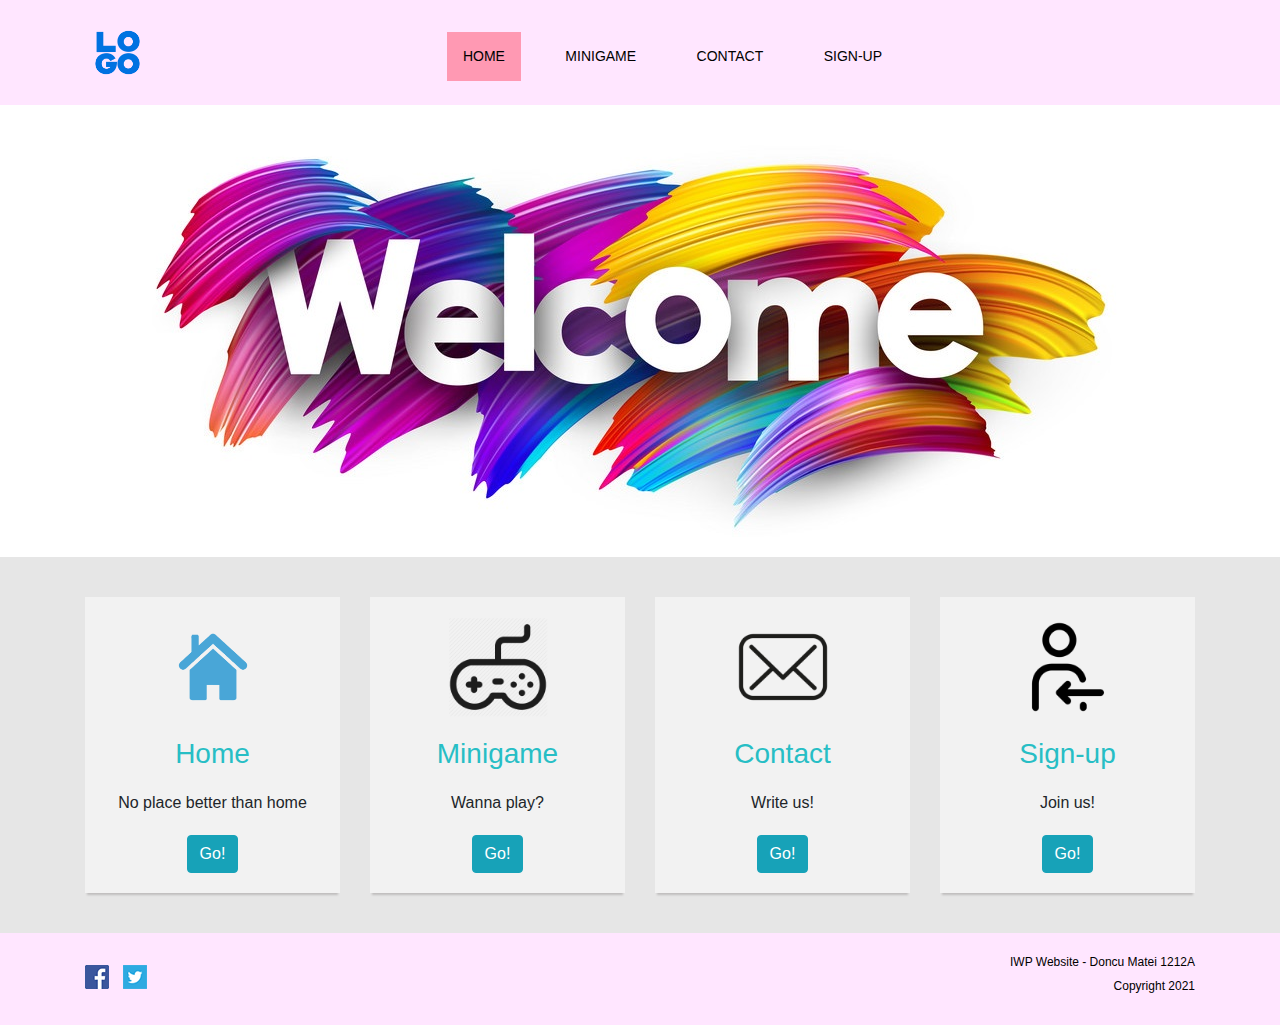
<file: site iwp doncu matei 1212A/site iwp/index.html>
<!DOCTYPE html>
<html lang="en">
<head>
    <meta charset="UTF-8">
    <meta http-equiv="X-UA-Compatible" content="IE=edge">
    <meta name="viewport" content="width=device-width, initial-scale=1.0">
    <title>Home</title>

    <link rel="stylesheet" href="css/bootstrap.css">
    <link rel="stylesheet" href="css/styles.css">
</head>


<body>
    
    <div class="header">
        <div class="container">
            <div class="row">
                <div class="col-md-3">
                    <img src="images/logo.png" class="logo" alt="">
                </div>

                <div class="col-md-6">
                    <ul class="navigation">
                        <li><a href="index.html" class="active">HOME</a></li>
                        <li><a href="minigame.html">MINIGAME</a></li>
                        <li><a href="contact.html">CONTACT</a></li>
                        <li><a href="login.html">SIGN-UP</a></li>
                    </ul>
                </div>          
            </div>
        </div>
    </div>


    <div class="slide">
        <div class="container">
            <div class="row">
                <div class="col-md-12">
                    <img src="images/welcome.jpeg" class="img-fluid" alt="">
                </div>
            </div>
        </div>
    </div>

    <div class="icon">
        <div class="container">
            <div class="row">
                <div class="col-md-3">
                    <div class="title">
                        <img src="images/home.png" alt="">

                        <h1>Home</h1>

                        <p>No place better than home</p>

                        <a href="index.html" class="btn btn-info">Go!</a>
                    </div>
                </div>

                <div class="col-md-3">
                    <div class="title">
                        <img src="images/game.png" alt="">

                        <h1>Minigame</h1>

                        <p>Wanna play?</p>

                        <a href="minigame.html" class="btn btn-info">Go!</a>
                    </div>
                </div>

                <div class="col-md-3">
                    <div class="title">
                        <img src="images/mail.png" alt="">

                        <h1>Contact</h1>

                        <p>Write us!</p>

                        <a href="contact.html" class="btn btn-info">Go!</a>
                    </div>
                </div>

                <div class="col-md-3">
                    <div class="title">
                        <img src="images/login.png" alt="">

                        <h1>Sign-up</h1>

                        <p>Join us!</p>

                        <a href="login.html" class="btn btn-info">Go!</a>
                    </div>
                </div>                
            </div>
        </div>
    </div>

    <div class="footer">
        <div class="container">
            <div class="row">
                <div class="col-md-6">
                    <ul class="social">
                        <li><img src="images/facebook.png" alt=""></li>
                        <li><img src="images/twitter.png" alt=""></li>
                    </ul>
                </div>

                

                <div class="col-md-6 contact">
                    <p>IWP Website - Doncu Matei 1212A</p>
                    <p>Copyright 2021</p>
                </div>
            </div>
        </div>
    </div>

</body>
</html>
</file>
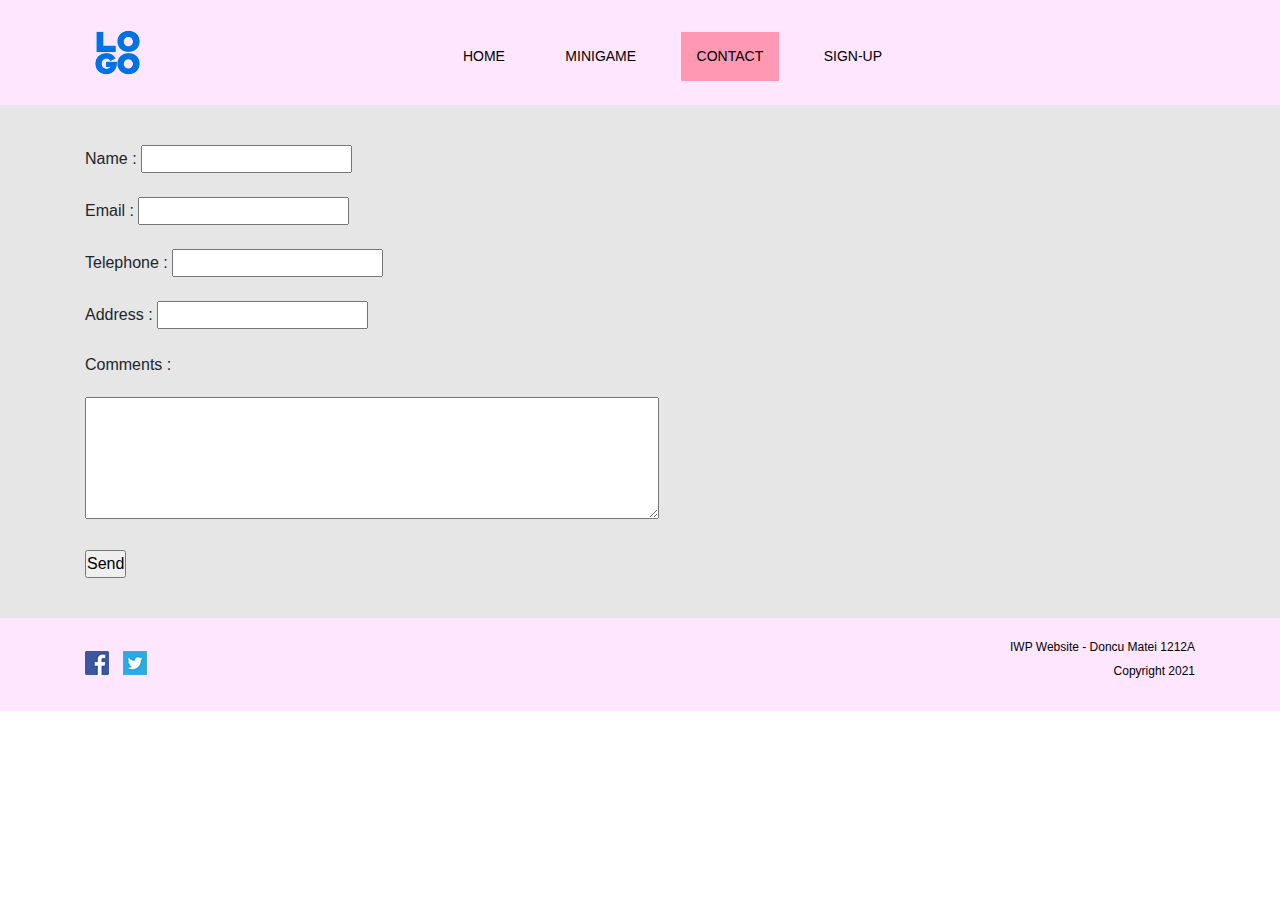
<file: site iwp doncu matei 1212A/site iwp/contact.html>
<!DOCTYPE html>
<html lang="en">
<head>
    <meta charset="UTF-8">
    <meta http-equiv="X-UA-Compatible" content="IE=edge">
    <meta name="viewport" content="width=device-width, initial-scale=1.0">
    <title>Contact</title>

    <link rel="stylesheet" href="css/bootstrap.css">
    <link rel="stylesheet" href="css/styles.css">
</head>

<body>
    
    <div class="header">
        <div class="container">
            <div class="row">
                <div class="col-md-3">
                    <img src="images/logo.png" class="logo" alt="">
                </div>

                <div class="col-md-6">
                    <ul class="navigation">
                        <li><a href="index.html">HOME</a></li>
                        <li><a href="minigame.html">MINIGAME</a></li>
                        <li><a href="contact.html" class="active">CONTACT</a></li>
                        <li><a href="login.html">SIGN-UP</a></li>
                    </ul>
                </div>          
            </div>
        </div>
    </div>


    <div class="icon">
        <div class="container">
            <div class="row">
                <div class="col-md-12">
                    Name : <input type="text" name="name"><br><br>
                    Email : <input type="email" name="email"><br><br>
                    Telephone : <input type="text" name="telephone"><br><br>
                    Address : <input type="text" name="Address"><br><br>
                    <p>Comments :</p>  
                    <textarea name="comments" rows=5 cols=60 wrap="soft"></textarea><br><br>
                    <input type="submit" value="Send">
                </div>
            </div>
        </div>
    </div>


    <div class="footer">
        <div class="container">
            <div class="row">
                <div class="col-md-6">
                    <ul class="social">
                        <li><img src="images/facebook.png" alt=""></li>
                        <li><img src="images/twitter.png" alt=""></li>
                    </ul>
                </div>

                

                <div class="col-md-6 contact">
                    <p>IWP Website - Doncu Matei 1212A</p>
                    <p>Copyright 2021</p>
                </div>
            </div>
        </div>
    </div>

</body>
</html>
</file>
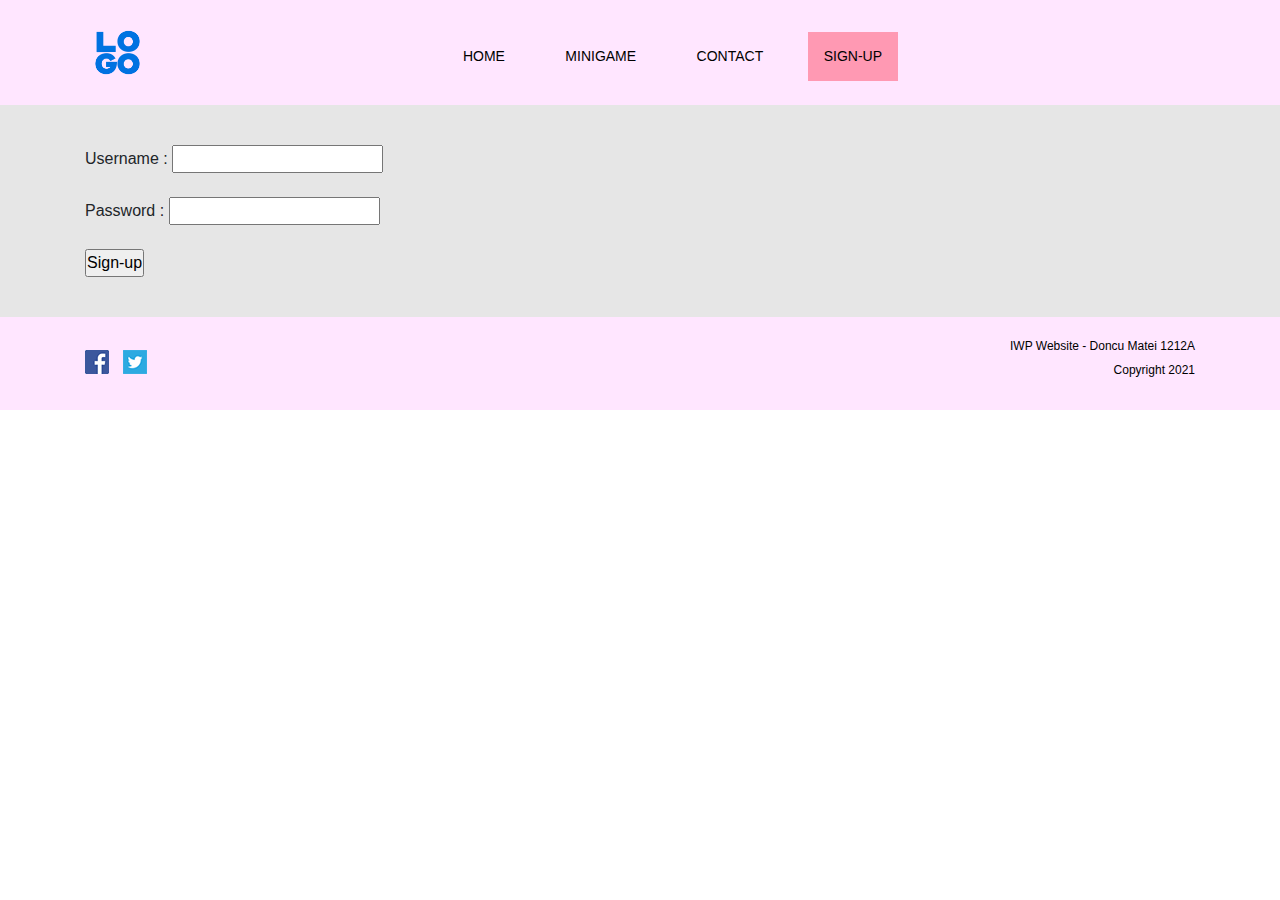
<file: site iwp doncu matei 1212A/site iwp/login.html>
<!DOCTYPE html>
<html lang="en">
<head>
    <meta charset="UTF-8">
    <meta http-equiv="X-UA-Compatible" content="IE=edge">
    <meta name="viewport" content="width=device-width, initial-scale=1.0">
    <title>Sign-up</title>

    <link rel="stylesheet" href="css/bootstrap.css">
    <link rel="stylesheet" href="css/styles.css">
</head>

<form method="post" action="connect.php">

<body>
    
    <div class="header">
        <div class="container">
            <div class="row">
                <div class="col-md-3">
                    <img src="images/logo.png" class="logo" alt="">
                </div>

                <div class="col-md-6">
                    <ul class="navigation">
                        <li><a href="index.html">HOME</a></li>
                        <li><a href="minigame.html">MINIGAME</a></li>
                        <li><a href="contact.html">CONTACT</a></li>
                        <li><a href="login.html" class="active">SIGN-UP</a></li>
                    </ul>
                </div>          
            </div>
        </div>
    </div>


    <div class="icon">
        <div class="container">
            <div class="row">
                <div class="col-md-12">
                        Username : <input type="text" name="username"><br><br>
                        Password : <input type="password" name="password"><br><br>
                        <input type="submit" value="Sign-up">
                </div>
            </div>
        </div>
    </div>


    <div class="footer">
        <div class="container">
            <div class="row">
                <div class="col-md-6">
                    <ul class="social">
                        <li><img src="images/facebook.png" alt=""></li>
                        <li><img src="images/twitter.png" alt=""></li>
                    </ul>
                </div>

                

                <div class="col-md-6 contact">
                    <p>IWP Website - Doncu Matei 1212A</p>
                    <p>Copyright 2021</p>
                </div>
            </div>
        </div>
    </div>

</body>
</form>
</html>
</file>
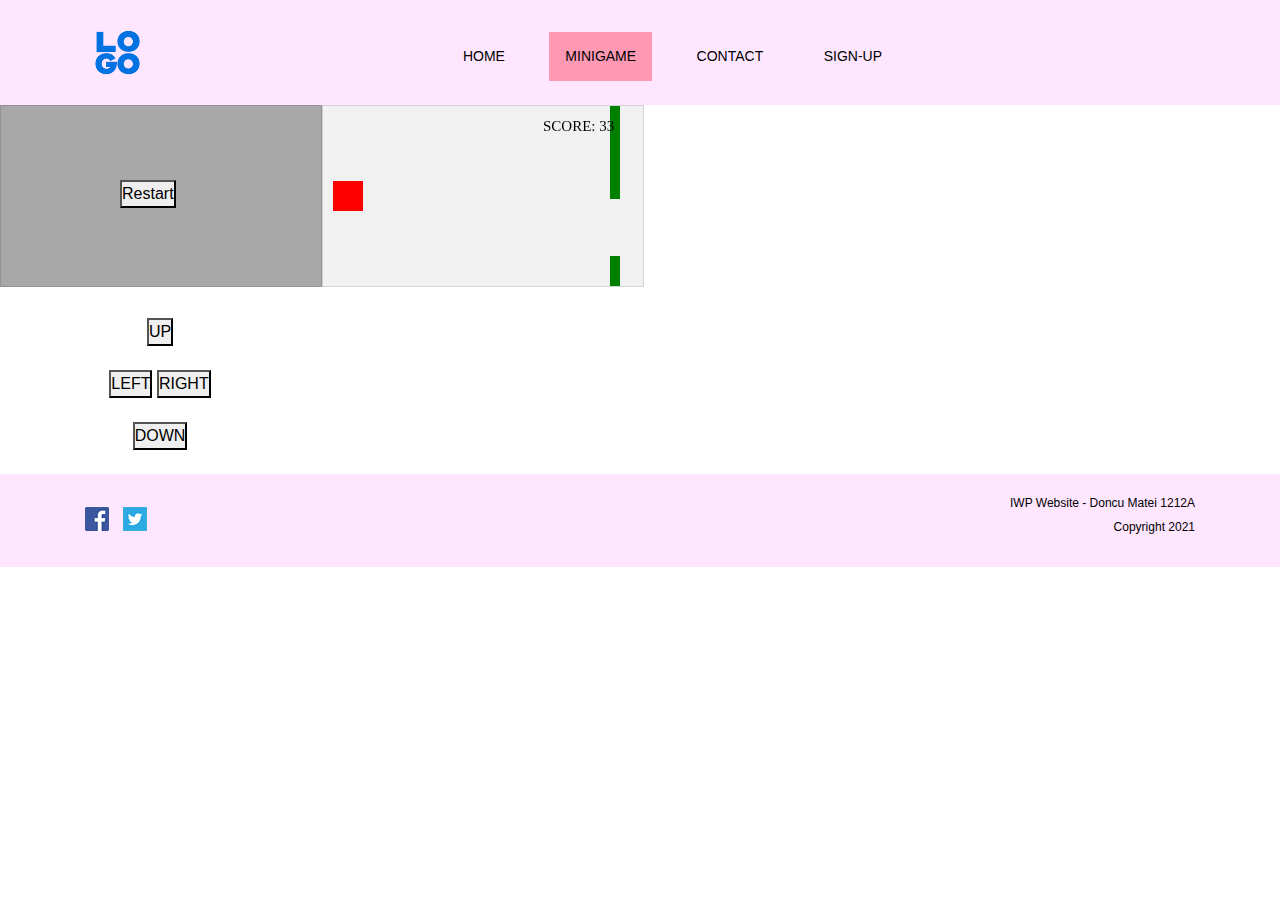
<file: site iwp doncu matei 1212A/site iwp/minigame.html>
<!DOCTYPE html>
<html lang="en">
<head>
    <meta charset="UTF-8">
    <meta http-equiv="X-UA-Compatible" content="IE=edge">
    <meta name="viewport" content="width=device-width, initial-scale=1.0">
    <title>Minigame</title>

    <link rel="stylesheet" href="css/bootstrap.css">
    <link rel="stylesheet" href="css/styles.css">
</head>
<style>
    canvas {
        border:1px solid #d3d3d3;
        background-color: #f1f1f1;
    }
</style>
<body>
    
    <div class="header">
        <div class="container">
            <div class="row">
                <div class="col-md-3">
                    <img src="images/logo.png" class="logo" alt="">
                </div>

                <div class="col-md-6">
                    <ul class="navigation">
                        <li><a href="index.html">HOME</a></li>
                        <li><a href="minigame.html" class="active">MINIGAME</a></li>
                        <li><a href="contact.html">CONTACT</a></li>
                        <li><a href="login.html">SIGN-UP</a></li>
                    </ul>
                </div>          
            </div>
        </div>
    </div>


    <div id="myfilter" style="position: absolute; background-color: rgb(0, 0, 0); opacity: 0.3; width: 322px; height: 182px; display: block;"></div>
    <div id="myrestartbutton" style="position: absolute; padding-top: 75px; padding-left: 120px; display: block;">
        <button onclick="restartGame()">Restart</button></div>
        <div id="canvascontainer"><canvas width="320" height="180"></canvas></div>
        <br>
        <div style="text-align:center;width:320px;">
            <button ontouchstart="moveup()" onmousedown="moveup()" onmouseup="clearmove()">UP</button><br><br>
            <button ontouchstart="moveleft()" onmousedown="moveleft()" onmouseup="clearmove()">LEFT</button>
            <button ontouchstart="moveright()" onmousedown="moveright()" onmouseup="clearmove()">RIGHT</button><br><br>
            <button ontouchstart="movedown()" onmousedown="movedown()" onmouseup="clearmove()">DOWN</button>
          </div>
          <br>
          <script>

            var myGameArea;
            var myGamePiece;
            var myObstacles = [];
            var myscore;
            
            function restartGame() {
            document.getElementById("myfilter").style.display = "none";
            document.getElementById("myrestartbutton").style.display = "none";
            myGameArea.stop();
            myGameArea.clear();
            myGameArea = {};
            myGamePiece = {};
            myObstacles = [];
            myscore = {};
            document.getElementById("canvascontainer").innerHTML = "";
            startGame()
            }
            
            function startGame() {
                myGameArea = new gamearea();
                myGamePiece = new component(30, 30, "red", 10, 75);
                myscore = new component("15px", "Consolas", "black", 220, 25, "text");
                myGameArea.start();
            }
            
            function gamearea() {
                this.canvas = document.createElement("canvas");
                this.canvas.width = 320;
                this.canvas.height = 180;    
                document.getElementById("canvascontainer").appendChild(this.canvas);
                this.context = this.canvas.getContext("2d");
                this.pause = false;
                this.frameNo = 0;
                this.start = function() {
                    this.interval = setInterval(updateGameArea, 20);
                }
                this.stop = function() {
                    clearInterval(this.interval);
                    this.pause = true;
                }
                this.clear = function(){
                    this.context.clearRect(0, 0, this.canvas.width, this.canvas.height);
                }
            }
            
            function component(width, height, color, x, y, type) {
            
                this.type = type;
                if (type == "text") {
                    this.text = color;
                }
                this.score = 0;    this.width = width;
                this.height = height;
                this.speedX = 0;
                this.speedY = 0;    
                this.x = x;
                this.y = y;    
                this.update = function() {
                    ctx = myGameArea.context;
                    if (this.type == "text") {
                        ctx.font = this.width + " " + this.height;
                        ctx.fillStyle = color;
                        ctx.fillText(this.text, this.x, this.y);
                    } else {
                        ctx.fillStyle = color;
                        ctx.fillRect(this.x, this.y, this.width, this.height);
                    }
                }
                this.crashWith = function(otherobj) {
                    var myleft = this.x;
                    var myright = this.x + (this.width);
                    var mytop = this.y;
                    var mybottom = this.y + (this.height);
                    var otherleft = otherobj.x;
                    var otherright = otherobj.x + (otherobj.width);
                    var othertop = otherobj.y;
                    var otherbottom = otherobj.y + (otherobj.height);
                    var crash = true;
                    if ((mybottom < othertop) || (mytop > otherbottom) || (myright < otherleft) || (myleft > otherright)) {
                        crash = false;
                    }
                    return crash;
                }
            }
            
            function updateGameArea() {
                var x, y, min, max, height, gap;
                for (i = 0; i < myObstacles.length; i += 1) {
                    if (myGamePiece.crashWith(myObstacles[i])) {
                        myGameArea.stop();
                        document.getElementById("myfilter").style.display = "block";
                        document.getElementById("myrestartbutton").style.display = "block";
                        return;
                    } 
                }
                if (myGameArea.pause == false) {
                    myGameArea.clear();
                    myGameArea.frameNo += 1;
                    myscore.score +=1;        
                    if (myGameArea.frameNo == 1 || everyinterval(150)) {
                        x = myGameArea.canvas.width;
                        y = myGameArea.canvas.height - 100;
                        min = 20;
                        max = 100;
                        height = Math.floor(Math.random()*(max-min+1)+min);
                        min = 50;
                        max = 100;
                        gap = Math.floor(Math.random()*(max-min+1)+min);
                        myObstacles.push(new component(10, height, "green", x, 0));
                        myObstacles.push(new component(10, x - height - gap, "green", x, height + gap));
                    }
                    for (i = 0; i < myObstacles.length; i += 1) {
                        myObstacles[i].x += -1;
                        myObstacles[i].update();
                    }
                    myscore.text="SCORE: " + myscore.score;        
                    myscore.update();
                    myGamePiece.x += myGamePiece.speedX;
                    myGamePiece.y += myGamePiece.speedY;    
                    myGamePiece.update();
                }
            }
            
            function everyinterval(n) {
                if ((myGameArea.frameNo / n) % 1 == 0) {return true;}
                return false;
            }
            
            function moveup(e) {
                myGamePiece.speedY = -1; 
            }
            
            function movedown() {
                myGamePiece.speedY = 1; 
            }
            
            function moveleft() {
                myGamePiece.speedX = -1; 
            }
            
            function moveright() {
                myGamePiece.speedX = 1; 
            }
            
            function clearmove(e) {
                myGamePiece.speedX = 0; 
                myGamePiece.speedY = 0; 
            }
            startGame();
            
            </script>


    <div class="footer">
        <div class="container">
            <div class="row">
                <div class="col-md-6">
                    <ul class="social">
                        <li><img src="images/facebook.png" alt=""></li>
                        <li><img src="images/twitter.png" alt=""></li>
                    </ul>
                </div>

                

                <div class="col-md-6 contact">
                    <p>IWP Website - Doncu Matei 1212A</p>
                    <p>Copyright 2021</p>
                </div>
            </div>
        </div>
    </div>

</body>
</html>
</file>
<file: site iwp doncu matei 1212A/site iwp/css/styles.css>
* {
	padding: 0;
	margin: 0;
}

.header,
.footer {
	background-color: #ffe6ff;
	padding: 20px;
}

.header .logo {
	width: 65px;
	height: 65px;
}

.navigation {
	list-style: none;
	text-align: right;
	padding: 0;
	margin: 0;
	overflow: hidden;
	padding-top: 12px;
}

.navigation li {
	display: inline-block;
	margin: 0 12px;
	color: black;
  	text-decoration: none;
}

.navigation a {
	color: black;
	font-size: 14px;
	display: block;
  	padding: 14px 16px;
  	text-decoration: none;
}

.navigation li a:hover:not(.active) {
	background-color: #ff99ff;
  }
  
.navigation .active {
	background-color: #ff99b3;
  }

.page {
	padding: 5px;
	background-color: #e6e6e6;
}

.page a {
	text-transform: uppercase;
	color: #ff7101;
}

.slide {
	margin: 20px 0;

}

.slide img {
	display: block;
	margin: 0 auto;
}

.icon {
	background-color: #e6e6e6;
	padding: 40px 0;
}

.icon .title {
	background-color: #f2f2f2;
	padding: 20px;
	text-align: center;
	box-shadow: 0 4px 2px -2px #bfbdbd;
}

.icon img {
	width: 100px;
	height: auto;
}

.icon h1 {
	color: #27bec5;
	font-size: 28px;
	margin: 20px 0;
}

.icon p {
	margin-bottom: 20px;
}

.footer .social {
	padding-top: 12px;
}

.footer .social li {
	display: inline-block;
	margin-right: 10px;
}

.footer .contact p {
	font-size: 12px;
	margin-bottom: 6px;
	color: black;
	text-align: right;
}

.bottom {
	background-color: #e6e6e6;
	color: #1e1c1c;
	padding: 10px 0;
}

.bottom .copy {
	text-align: right;
}

.bottom p {
	margin-bottom: 0;
}
</file>
